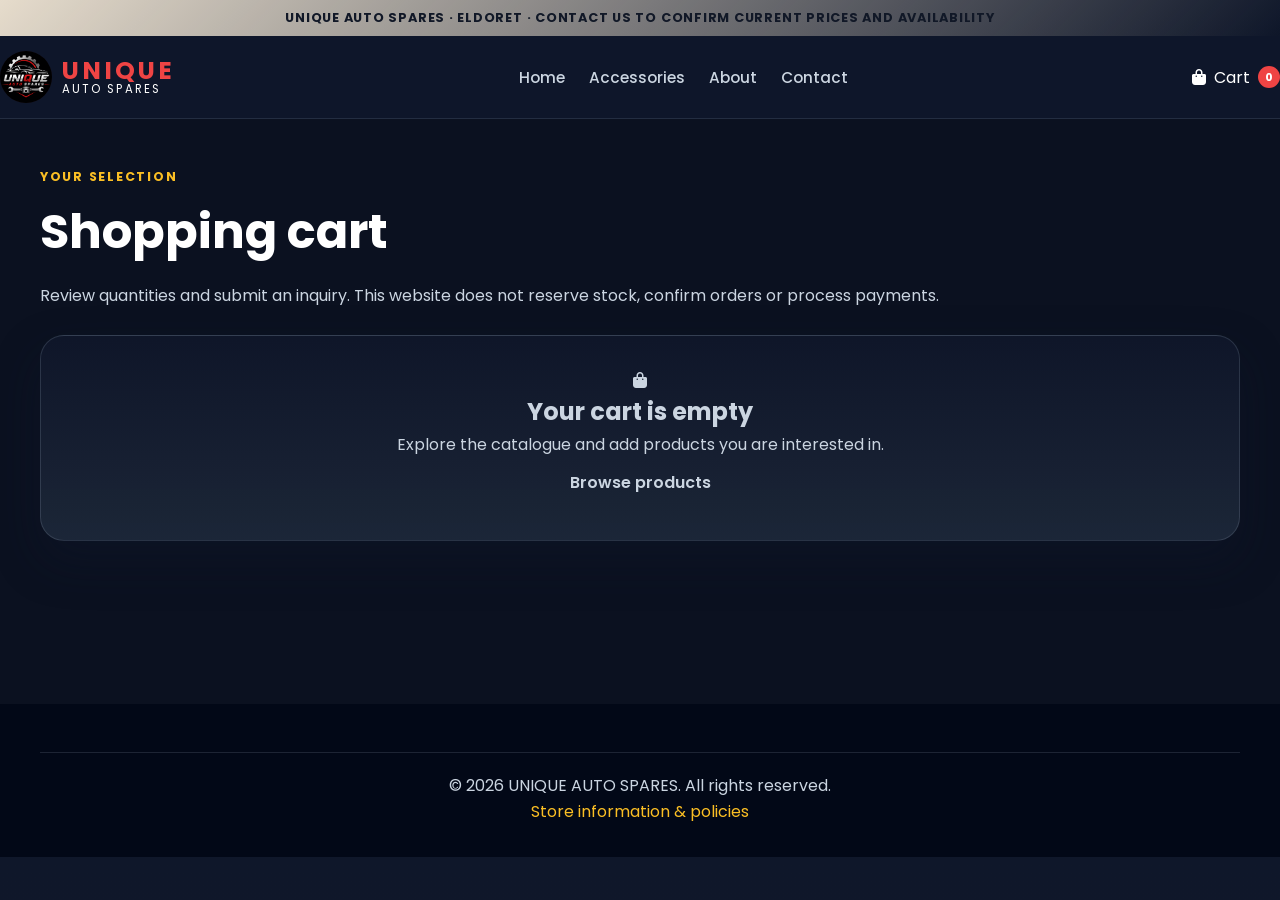
<file: cart.html>
<!doctype html>
<html lang="en">
<head>
    <meta charset="utf-8">
    <meta name="viewport" content="width=device-width, initial-scale=1">
    <meta name="description" content="Review your UNIQUE AUTO SPARES product inquiry cart.">
    <title>Your Cart | UNIQUE AUTO SPARES</title>
    <link rel="stylesheet" href="styles.css">
    <link rel="stylesheet" href="accessories.css">
    <link href="https://fonts.googleapis.com/css2?family=Poppins:wght@300;400;500;600;700;800&display=swap" rel="stylesheet">
    <link rel="stylesheet" href="https://cdnjs.cloudflare.com/ajax/libs/font-awesome/6.4.0/css/all.min.css">
</head>
<body class="store-page">
    <div class="announcement-bar">UNIQUE AUTO SPARES · Eldoret · Contact us to confirm current prices and availability</div>
    <nav class="navbar"><div class="nav-container">
        <a class="logo" href="index.html"><div class="logo-icon"><img src="UNIQUE LOGO.png" alt="Unique Auto Spares" width="50" height="50"></div><div class="logo-text"><h1>UNIQUE</h1><p>AUTO SPARES</p></div></a>
        <ul class="nav-menu"><li><a href="index.html">Home</a></li><li><a href="accessories.html">Accessories</a></li><li><a href="index.html#about">About</a></li><li><a href="index.html#contact">Contact</a></li></ul>
        <a class="nav-cart" href="cart.html" aria-current="page"><i class="fas fa-shopping-bag" aria-hidden="true"></i> Cart <span class="cart-count" aria-live="polite">0</span></a>
        <button class="hamburger" type="button" aria-label="Toggle navigation"><span></span><span></span><span></span></button>
    </div></nav>
    <main class="page-main"><div class="container"><p class="detail-eyebrow">Your selection</p><h1 class="page-title">Shopping cart</h1><p class="page-intro">Review quantities and submit an inquiry. This website does not reserve stock, confirm orders or process payments.</p><div data-cart-root></div></div></main>
    <footer class="footer"><div class="container footer-bottom"><p>Prices, availability, delivery and payment are confirmed directly with the shop.</p><a href="policies.html">Store information & policies</a></div></footer>
    <script src="store.js"></script><script src="script.js"></script>
</body>
</html>
</file>
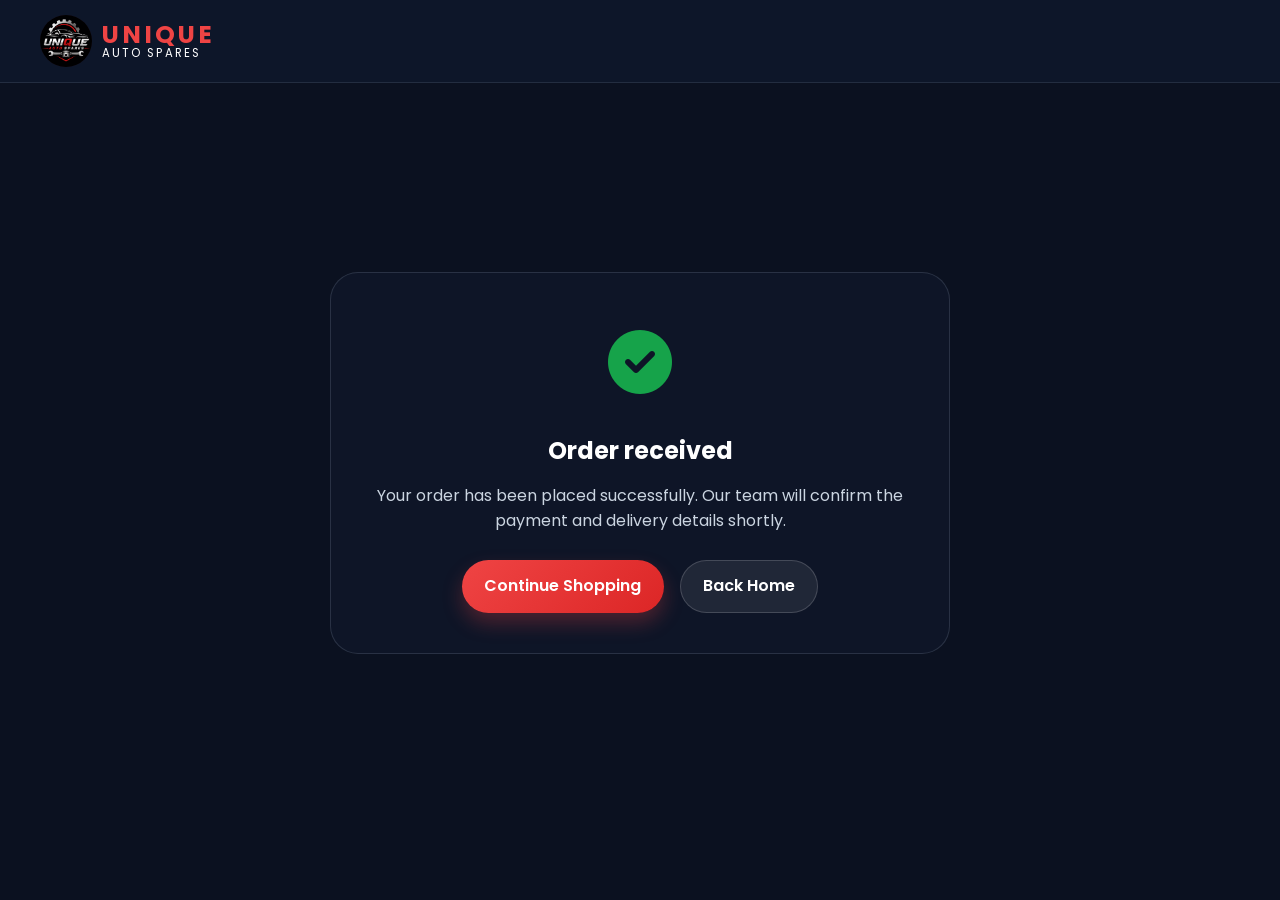
<file: checkout-success.html>
<!DOCTYPE html>
<html lang="en">
<head>
    <meta charset="UTF-8">
    <meta name="viewport" content="width=device-width, initial-scale=1.0">
    <title>Order Confirmed | UNIQUE AUTO SPARES</title>
    <link rel="stylesheet" href="styles.css">
    <link rel="preconnect" href="https://fonts.googleapis.com">
    <link rel="preconnect" href="https://fonts.gstatic.com" crossorigin>
    <link href="https://fonts.googleapis.com/css2?family=Poppins:wght@300;400;500;600;700;800&display=swap" rel="stylesheet">
    <link rel="stylesheet" href="https://cdnjs.cloudflare.com/ajax/libs/font-awesome/6.4.0/css/all.min.css">
</head>
<body class="page-body">
    <nav class="navbar">
        <div class="nav-container container">
            <a href="index.html" class="logo" aria-label="UNIQUE AUTO SPARES home">
                <div class="logo-icon">
                    <img src="UNIQUE LOGO.png" alt="Unique Auto Spares Logo" width="50" height="50">
                </div>
                <div class="logo-text">
                    <h1>UNIQUE</h1>
                    <p>AUTO SPARES</p>
                </div>
            </a>
        </div>
    </nav>

    <main class="page-main success-main">
        <section class="container success-card">
            <div class="success-icon"><i class="fas fa-check-circle"></i></div>
            <h1>Order received</h1>
            <p>Your order has been placed successfully. Our team will confirm the payment and delivery details shortly.</p>
            <div class="success-actions">
                <a href="accessories.html" class="cta-button primary">Continue Shopping</a>
                <a href="index.html" class="cta-button secondary">Back Home</a>
            </div>
        </section>
    </main>

    <script src="script.js"></script>
</body>
</html>
</file>
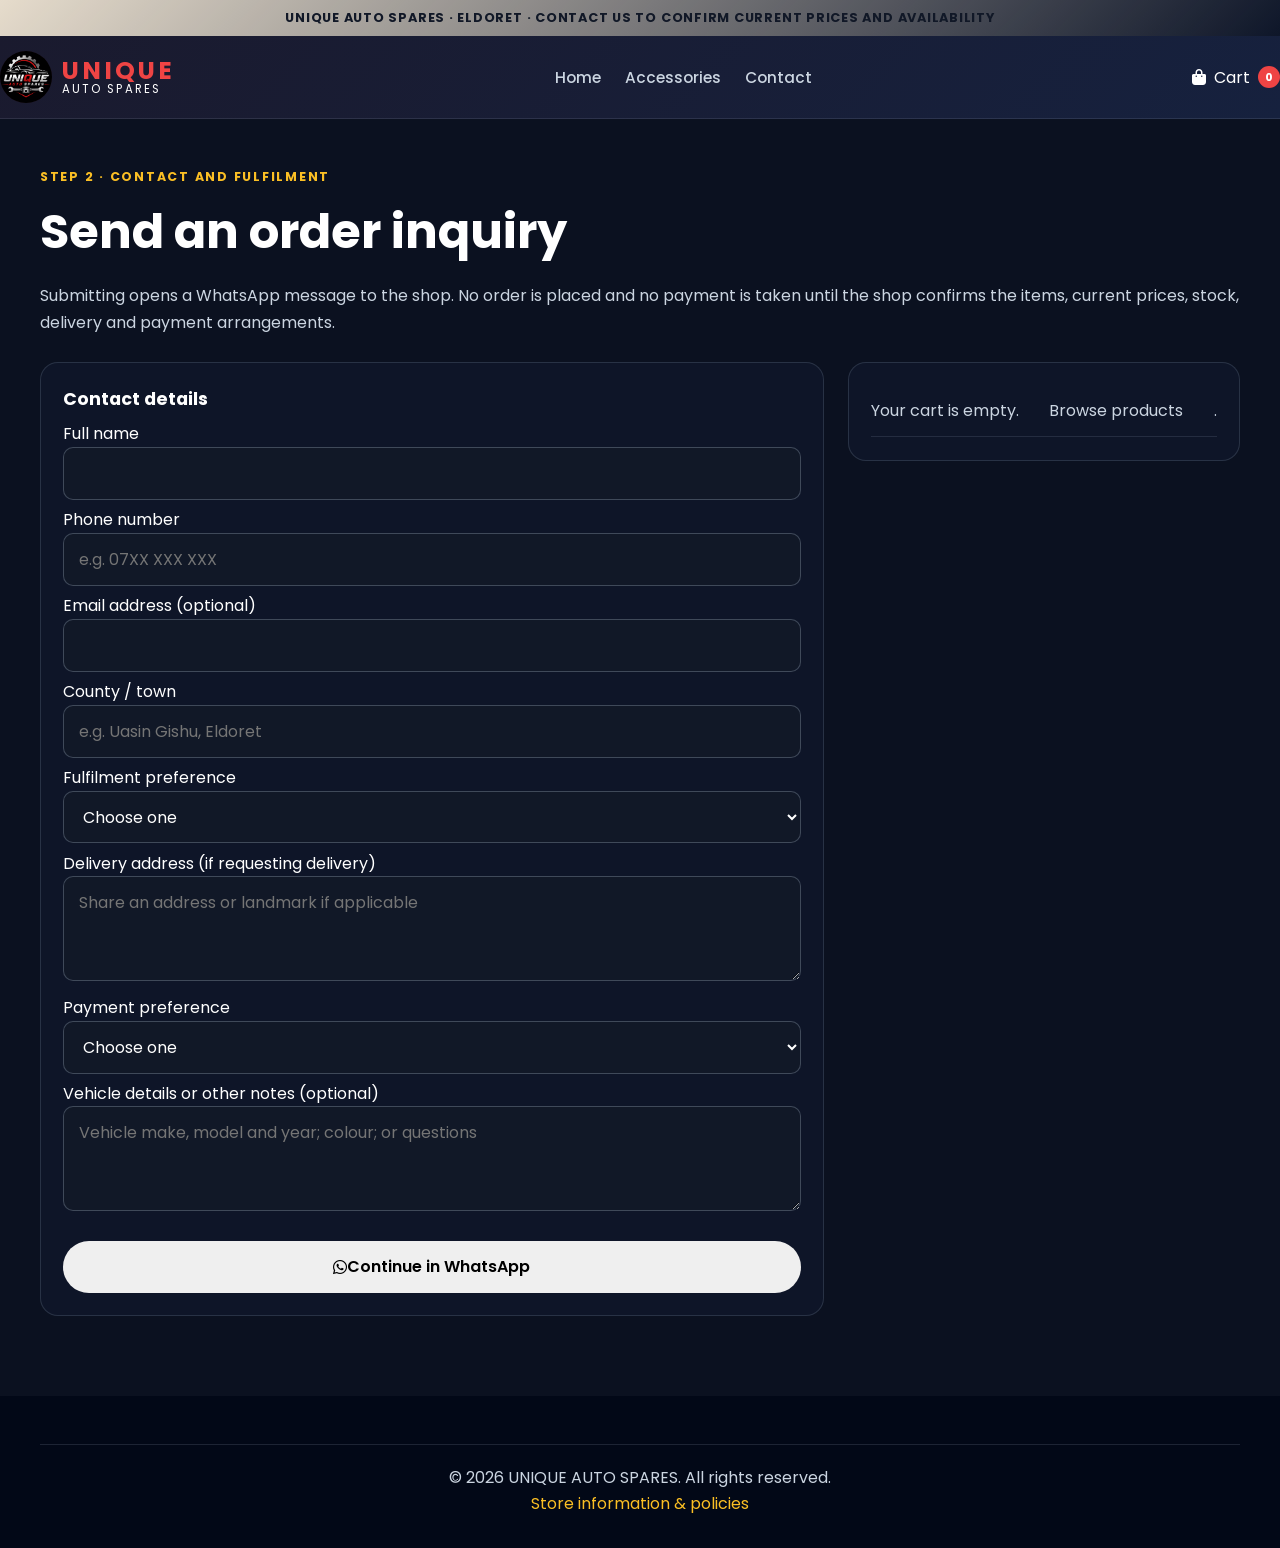
<file: checkout.html>
<!doctype html>
<html lang="en">
<head>
    <meta charset="utf-8">
    <meta name="viewport" content="width=device-width, initial-scale=1">
    <meta name="description" content="Send a product and delivery inquiry to UNIQUE AUTO SPARES in Eldoret.">
    <title>Order Inquiry | UNIQUE AUTO SPARES</title>
    <link rel="stylesheet" href="styles.css"><link rel="stylesheet" href="accessories.css">
    <link href="https://fonts.googleapis.com/css2?family=Poppins:wght@300;400;500;600;700;800&display=swap" rel="stylesheet"><link rel="stylesheet" href="https://cdnjs.cloudflare.com/ajax/libs/font-awesome/6.4.0/css/all.min.css">
</head>
<body class="store-page">
    <div class="announcement-bar">UNIQUE AUTO SPARES · Eldoret · Contact us to confirm current prices and availability</div>
    <nav class="navbar"><div class="nav-container"><a class="logo" href="index.html"><div class="logo-icon"><img src="UNIQUE LOGO.png" alt="Unique Auto Spares" width="50" height="50"></div><div class="logo-text"><h1>UNIQUE</h1><p>AUTO SPARES</p></div></a><ul class="nav-menu"><li><a href="index.html">Home</a></li><li><a href="accessories.html">Accessories</a></li><li><a href="index.html#contact">Contact</a></li></ul><a class="nav-cart" href="cart.html"><i class="fas fa-shopping-bag" aria-hidden="true"></i> Cart <span class="cart-count">0</span></a><button class="hamburger" type="button" aria-label="Toggle navigation"><span></span><span></span><span></span></button></div></nav>
    <main class="page-main"><div class="container"><p class="detail-eyebrow">Step 2 · Contact and fulfilment</p><h1 class="page-title">Send an order inquiry</h1><p class="page-intro">Submitting opens a WhatsApp message to the shop. No order is placed and no payment is taken until the shop confirms the items, current prices, stock, delivery and payment arrangements.</p>
        <div class="checkout-layout"><form id="checkoutForm" class="checkout-form"><h2>Contact details</h2><label>Full name<input name="name" autocomplete="name" required></label><label>Phone number<input name="phone" type="tel" inputmode="tel" autocomplete="tel" placeholder="e.g. 07XX XXX XXX" required></label><label>Email address <span>(optional)</span><input name="email" type="email" autocomplete="email"></label><label>County / town<input name="location" autocomplete="address-level2" placeholder="e.g. Uasin Gishu, Eldoret" required></label><label>Fulfilment preference<select name="fulfilment" required><option value="">Choose one</option><option>Collect from the Eldoret shop (confirm collection details)</option><option>Request delivery (availability, fee and timing to be confirmed)</option></select></label><label>Delivery address <span>(if requesting delivery)</span><textarea name="address" rows="3" autocomplete="street-address" placeholder="Share an address or landmark if applicable"></textarea></label><label>Payment preference<select name="payment" required><option value="">Choose one</option><option>Discuss available payment methods with the shop</option></select></label><label>Vehicle details or other notes <span>(optional)</span><textarea name="notes" rows="3" placeholder="Vehicle make, model and year; colour; or questions"></textarea></label><button class="cta-button checkout-button" type="submit"><i class="fab fa-whatsapp" aria-hidden="true"></i> Continue in WhatsApp</button></form><aside class="checkout-summary" data-checkout-summary></aside></div>
    </div></main><footer class="footer"><div class="container footer-bottom"><p>We do not accept online payments on this website. Never treat a browser success screen as proof of payment.</p><a href="policies.html">Store information & policies</a></div></footer>
    <script src="store.js"></script><script src="script.js"></script>
</body>
</html>
</file>
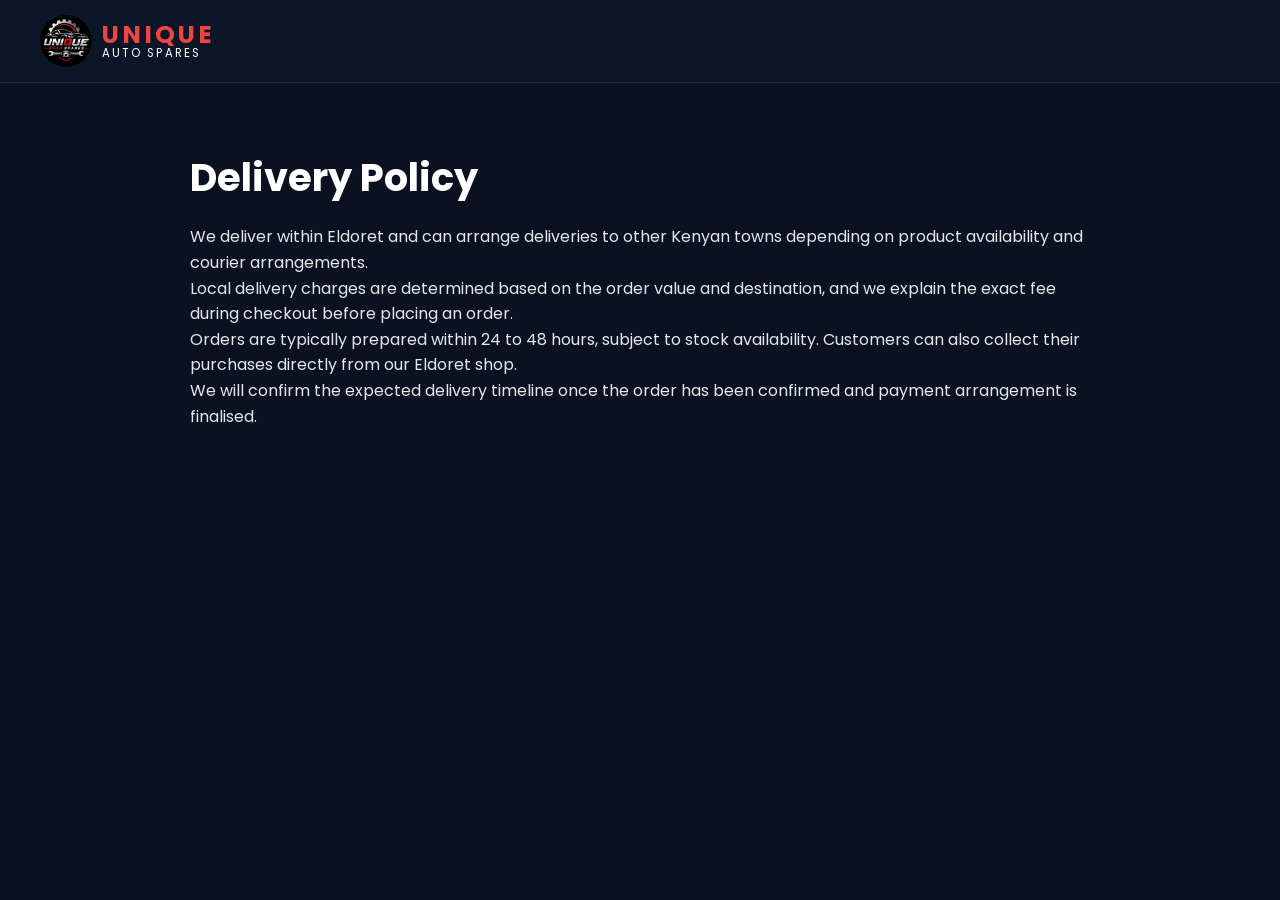
<file: delivery-policy.html>
<!DOCTYPE html>
<html lang="en">
<head>
    <meta charset="UTF-8">
    <meta name="viewport" content="width=device-width, initial-scale=1.0">
    <title>Delivery Policy | UNIQUE AUTO SPARES</title>
    <link rel="stylesheet" href="styles.css">
    <link rel="preconnect" href="https://fonts.googleapis.com">
    <link rel="preconnect" href="https://fonts.gstatic.com" crossorigin>
    <link href="https://fonts.googleapis.com/css2?family=Poppins:wght@300;400;500;600;700;800&display=swap" rel="stylesheet">
</head>
<body class="page-body">
    <nav class="navbar">
        <div class="nav-container container">
            <a href="index.html" class="logo" aria-label="UNIQUE AUTO SPARES home">
                <div class="logo-icon"><img src="UNIQUE LOGO.png" alt="Unique Auto Spares Logo" width="50" height="50"></div>
                <div class="logo-text"><h1>UNIQUE</h1><p>AUTO SPARES</p></div>
            </a>
        </div>
    </nav>
    <main class="page-main">
        <section class="container" style="padding:4rem 0; max-width:900px;">
            <h1 style="font-size:2.4rem; margin-bottom:1rem; color:#fff;">Delivery Policy</h1>
            <p>We deliver within Eldoret and can arrange deliveries to other Kenyan towns depending on product availability and courier arrangements.</p>
            <p>Local delivery charges are determined based on the order value and destination, and we explain the exact fee during checkout before placing an order.</p>
            <p>Orders are typically prepared within 24 to 48 hours, subject to stock availability. Customers can also collect their purchases directly from our Eldoret shop.</p>
            <p>We will confirm the expected delivery timeline once the order has been confirmed and payment arrangement is finalised.</p>
        </section>
    </main>
</body>
</html>
</file>
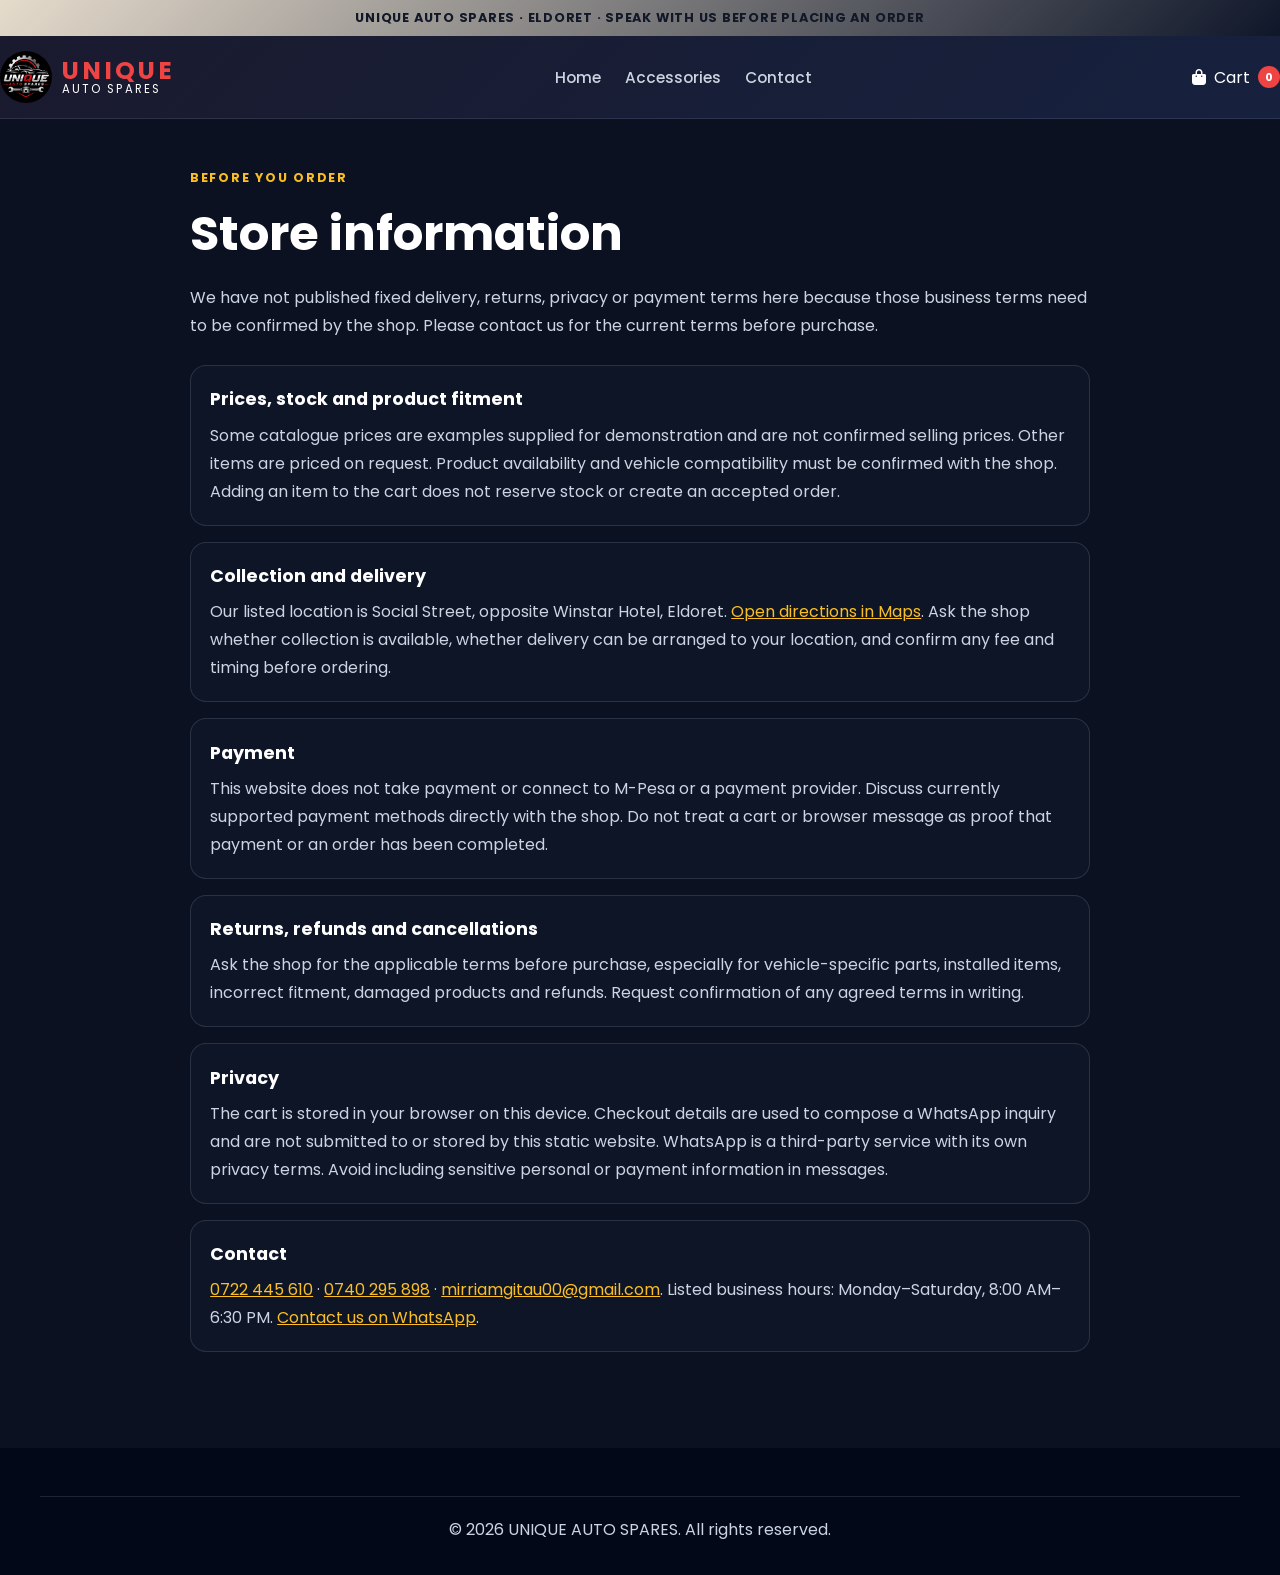
<file: policies.html>
<!doctype html>
<html lang="en">
<head><meta charset="utf-8"><meta name="viewport" content="width=device-width, initial-scale=1"><meta name="description" content="Contact and ordering information for UNIQUE AUTO SPARES in Eldoret."><title>Store Information | UNIQUE AUTO SPARES</title><link rel="stylesheet" href="styles.css"><link rel="stylesheet" href="accessories.css"><link href="https://fonts.googleapis.com/css2?family=Poppins:wght@300;400;500;600;700;800&display=swap" rel="stylesheet"><link rel="stylesheet" href="https://cdnjs.cloudflare.com/ajax/libs/font-awesome/6.4.0/css/all.min.css"></head>
<body class="store-page"><div class="announcement-bar">UNIQUE AUTO SPARES · Eldoret · Speak with us before placing an order</div><nav class="navbar"><div class="nav-container"><a class="logo" href="index.html"><div class="logo-icon"><img src="UNIQUE LOGO.png" alt="Unique Auto Spares" width="50" height="50"></div><div class="logo-text"><h1>UNIQUE</h1><p>AUTO SPARES</p></div></a><ul class="nav-menu"><li><a href="index.html">Home</a></li><li><a href="accessories.html">Accessories</a></li><li><a href="index.html#contact">Contact</a></li></ul><a class="nav-cart" href="cart.html"><i class="fas fa-shopping-bag" aria-hidden="true"></i> Cart <span class="cart-count">0</span></a><button class="hamburger" type="button" aria-label="Toggle navigation"><span></span><span></span><span></span></button></div></nav>
<main class="page-main"><article class="container policy-content"><p class="detail-eyebrow">Before you order</p><h1 class="page-title">Store information</h1><p class="page-intro">We have not published fixed delivery, returns, privacy or payment terms here because those business terms need to be confirmed by the shop. Please contact us for the current terms before purchase.</p>
<section><h2>Prices, stock and product fitment</h2><p>Some catalogue prices are examples supplied for demonstration and are not confirmed selling prices. Other items are priced on request. Product availability and vehicle compatibility must be confirmed with the shop. Adding an item to the cart does not reserve stock or create an accepted order.</p></section>
<section><h2>Collection and delivery</h2><p>Our listed location is Social Street, opposite Winstar Hotel, Eldoret. <a href="https://www.google.com/maps/search/?api=1&query=Social+Street+opposite+Winstar+Hotel+Eldoret" target="_blank" rel="noopener">Open directions in Maps</a>. Ask the shop whether collection is available, whether delivery can be arranged to your location, and confirm any fee and timing before ordering.</p></section>
<section><h2>Payment</h2><p>This website does not take payment or connect to M-Pesa or a payment provider. Discuss currently supported payment methods directly with the shop. Do not treat a cart or browser message as proof that payment or an order has been completed.</p></section>
<section><h2>Returns, refunds and cancellations</h2><p>Ask the shop for the applicable terms before purchase, especially for vehicle-specific parts, installed items, incorrect fitment, damaged products and refunds. Request confirmation of any agreed terms in writing.</p></section>
<section><h2>Privacy</h2><p>The cart is stored in your browser on this device. Checkout details are used to compose a WhatsApp inquiry and are not submitted to or stored by this static website. WhatsApp is a third-party service with its own privacy terms. Avoid including sensitive personal or payment information in messages.</p></section>
<section><h2>Contact</h2><p><a href="tel:+254722445610">0722 445 610</a> · <a href="tel:+254740295898">0740 295 898</a> · <a href="mailto:mirriamgitau00@gmail.com">mirriamgitau00@gmail.com</a>. Listed business hours: Monday–Saturday, 8:00 AM–6:30 PM. <a href="https://wa.me/254722445610" target="_blank" rel="noopener">Contact us on WhatsApp</a>.</p></section></article></main>
<footer class="footer"><div class="container footer-bottom"><p>UNIQUE AUTO SPARES · Eldoret, Kenya</p></div></footer><script src="store.js"></script><script src="script.js"></script></body></html>
</file>
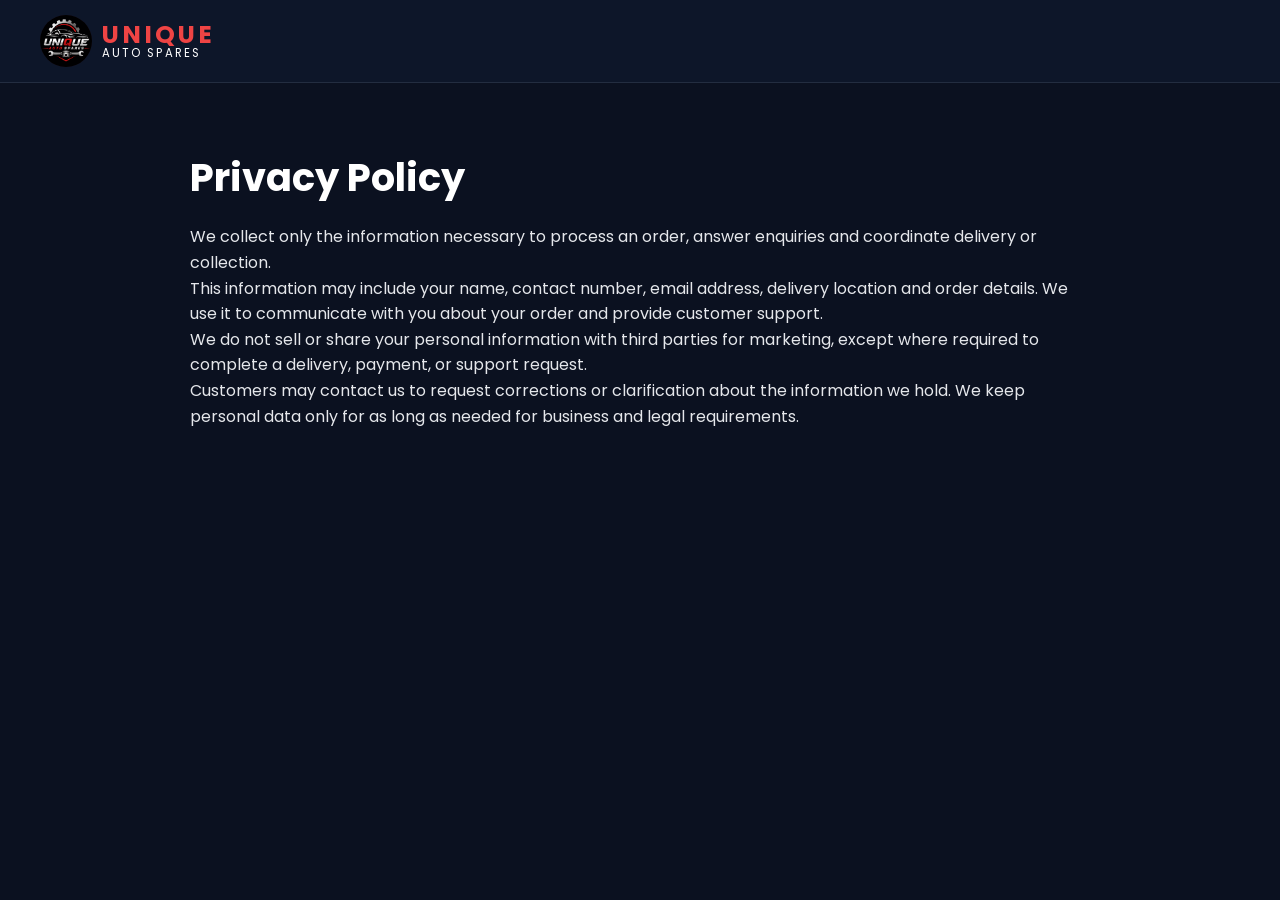
<file: privacy-policy.html>
<!DOCTYPE html>
<html lang="en">
<head>
    <meta charset="UTF-8">
    <meta name="viewport" content="width=device-width, initial-scale=1.0">
    <title>Privacy Policy | UNIQUE AUTO SPARES</title>
    <link rel="stylesheet" href="styles.css">
    <link rel="preconnect" href="https://fonts.googleapis.com">
    <link rel="preconnect" href="https://fonts.gstatic.com" crossorigin>
    <link href="https://fonts.googleapis.com/css2?family=Poppins:wght@300;400;500;600;700;800&display=swap" rel="stylesheet">
</head>
<body class="page-body">
    <nav class="navbar">
        <div class="nav-container container">
            <a href="index.html" class="logo" aria-label="UNIQUE AUTO SPARES home">
                <div class="logo-icon"><img src="UNIQUE LOGO.png" alt="Unique Auto Spares Logo" width="50" height="50"></div>
                <div class="logo-text"><h1>UNIQUE</h1><p>AUTO SPARES</p></div>
            </a>
        </div>
    </nav>
    <main class="page-main">
        <section class="container" style="padding:4rem 0; max-width:900px;">
            <h1 style="font-size:2.4rem; margin-bottom:1rem; color:#fff;">Privacy Policy</h1>
            <p>We collect only the information necessary to process an order, answer enquiries and coordinate delivery or collection.</p>
            <p>This information may include your name, contact number, email address, delivery location and order details. We use it to communicate with you about your order and provide customer support.</p>
            <p>We do not sell or share your personal information with third parties for marketing, except where required to complete a delivery, payment, or support request.</p>
            <p>Customers may contact us to request corrections or clarification about the information we hold. We keep personal data only for as long as needed for business and legal requirements.</p>
        </section>
    </main>
</body>
</html>
</file>
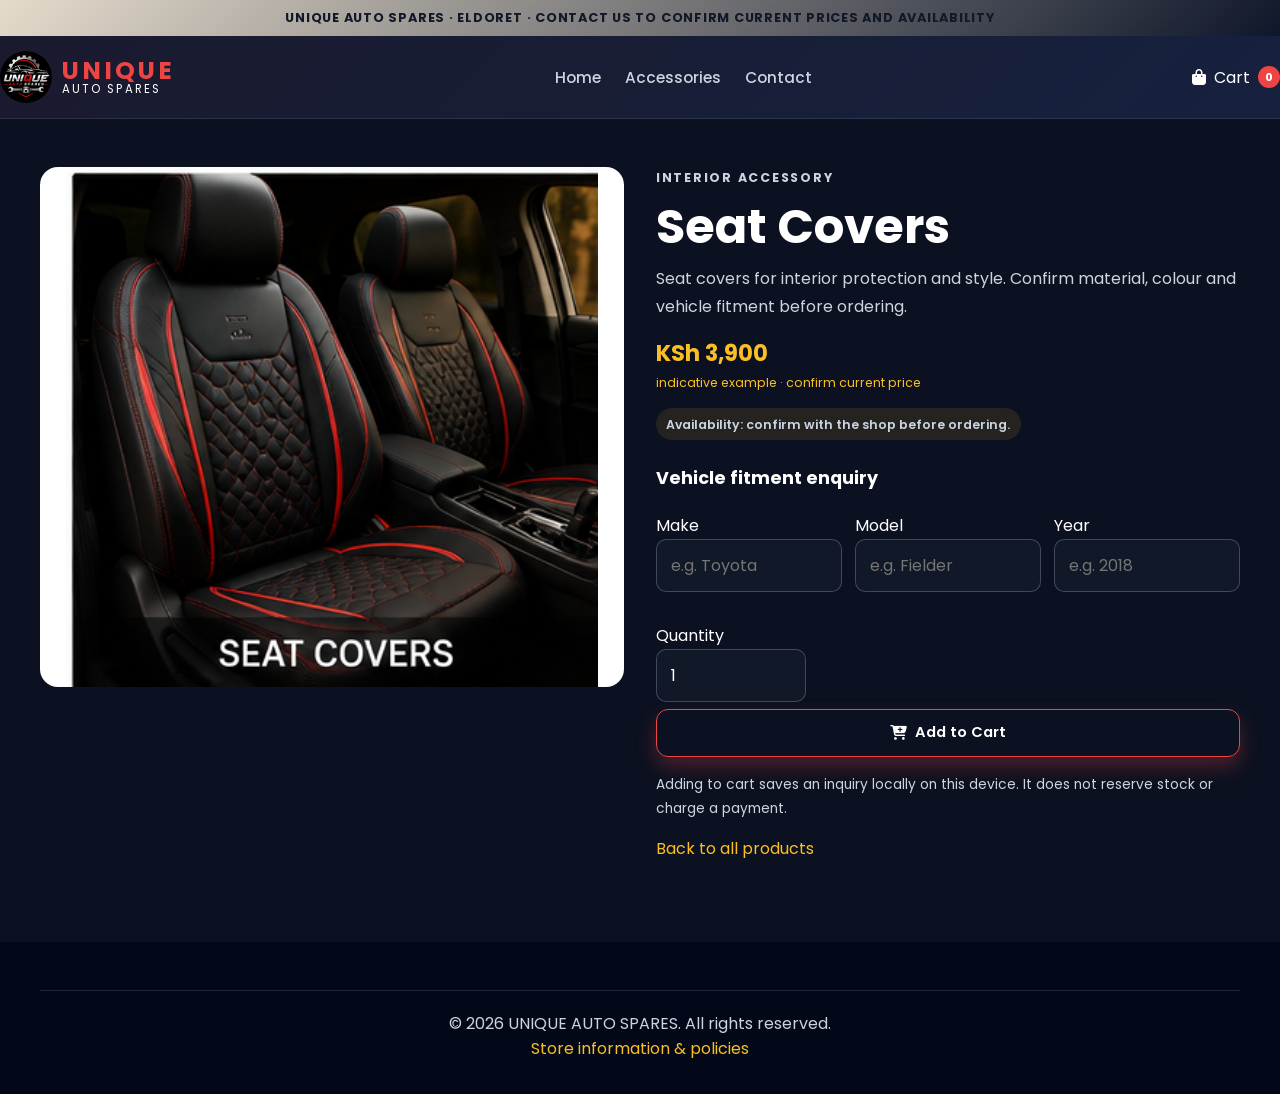
<file: product.html>
<!doctype html>
<html lang="en">
<head>
    <meta charset="utf-8"><meta name="viewport" content="width=device-width, initial-scale=1">
    <meta name="description" content="Product details and fitment inquiry from UNIQUE AUTO SPARES, Eldoret.">
    <title>Product Details | UNIQUE AUTO SPARES</title><link rel="stylesheet" href="styles.css"><link rel="stylesheet" href="accessories.css">
    <link href="https://fonts.googleapis.com/css2?family=Poppins:wght@300;400;500;600;700;800&display=swap" rel="stylesheet"><link rel="stylesheet" href="https://cdnjs.cloudflare.com/ajax/libs/font-awesome/6.4.0/css/all.min.css">
</head>
<body class="store-page"><div class="announcement-bar">UNIQUE AUTO SPARES · Eldoret · Contact us to confirm current prices and availability</div>
<nav class="navbar"><div class="nav-container"><a class="logo" href="index.html"><div class="logo-icon"><img src="UNIQUE LOGO.png" alt="Unique Auto Spares" width="50" height="50"></div><div class="logo-text"><h1>UNIQUE</h1><p>AUTO SPARES</p></div></a><ul class="nav-menu"><li><a href="index.html">Home</a></li><li><a href="accessories.html">Accessories</a></li><li><a href="index.html#contact">Contact</a></li></ul><a class="nav-cart" href="cart.html"><i class="fas fa-shopping-bag" aria-hidden="true"></i> Cart <span class="cart-count">0</span></a><button class="hamburger" type="button" aria-label="Toggle navigation"><span></span><span></span><span></span></button></div></nav>
<main class="page-main"><div class="container"><div class="product-detail" data-product-detail></div></div></main><footer class="footer"><div class="container footer-bottom"><p>Confirm vehicle compatibility, final price and availability before ordering.</p><a href="policies.html">Store information & policies</a></div></footer><script src="store.js"></script><script src="script.js"></script></body></html>
</file>
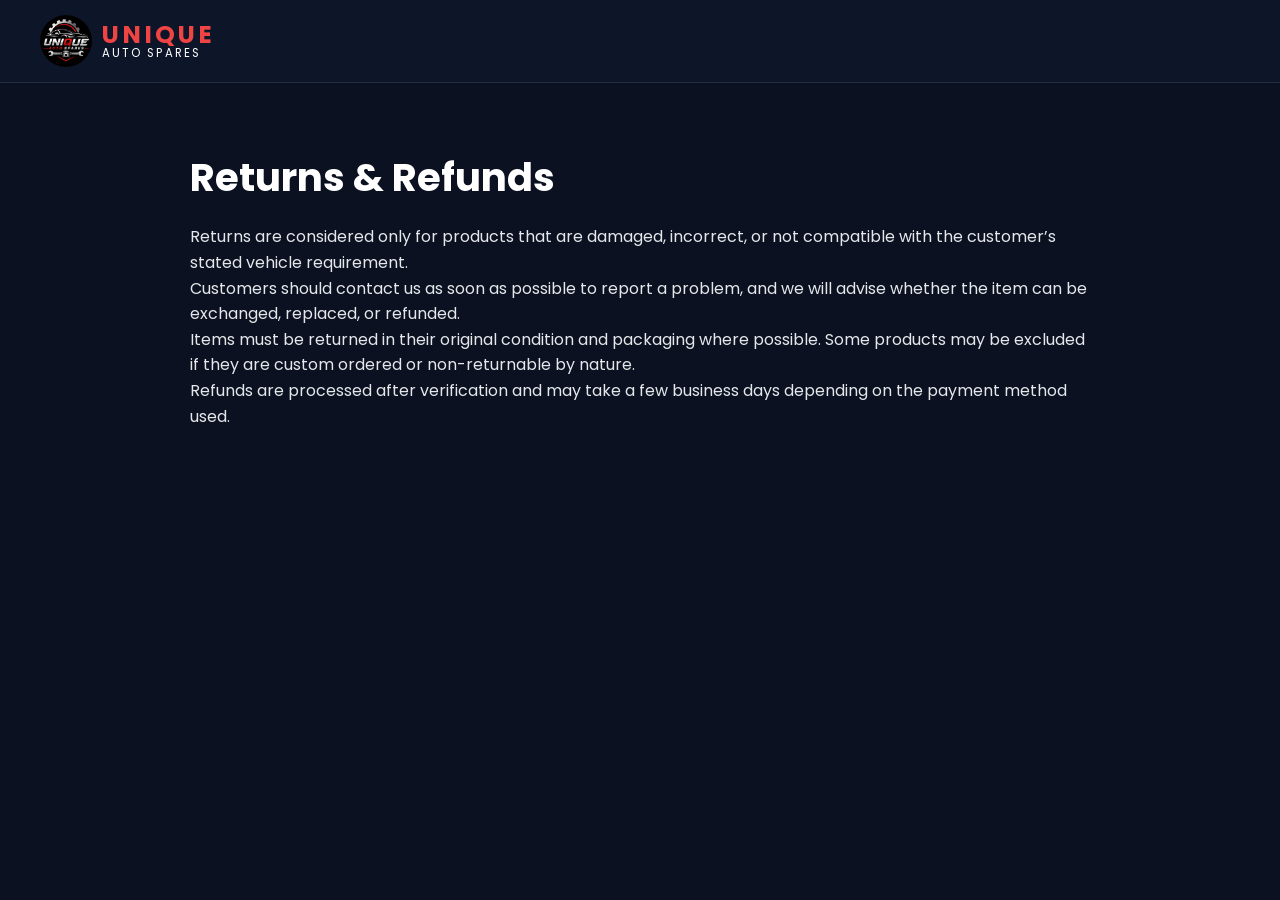
<file: returns-policy.html>
<!DOCTYPE html>
<html lang="en">
<head>
    <meta charset="UTF-8">
    <meta name="viewport" content="width=device-width, initial-scale=1.0">
    <title>Returns & Refunds | UNIQUE AUTO SPARES</title>
    <link rel="stylesheet" href="styles.css">
    <link rel="preconnect" href="https://fonts.googleapis.com">
    <link rel="preconnect" href="https://fonts.gstatic.com" crossorigin>
    <link href="https://fonts.googleapis.com/css2?family=Poppins:wght@300;400;500;600;700;800&display=swap" rel="stylesheet">
</head>
<body class="page-body">
    <nav class="navbar">
        <div class="nav-container container">
            <a href="index.html" class="logo" aria-label="UNIQUE AUTO SPARES home">
                <div class="logo-icon"><img src="UNIQUE LOGO.png" alt="Unique Auto Spares Logo" width="50" height="50"></div>
                <div class="logo-text"><h1>UNIQUE</h1><p>AUTO SPARES</p></div>
            </a>
        </div>
    </nav>
    <main class="page-main">
        <section class="container" style="padding:4rem 0; max-width:900px;">
            <h1 style="font-size:2.4rem; margin-bottom:1rem; color:#fff;">Returns & Refunds</h1>
            <p>Returns are considered only for products that are damaged, incorrect, or not compatible with the customer’s stated vehicle requirement.</p>
            <p>Customers should contact us as soon as possible to report a problem, and we will advise whether the item can be exchanged, replaced, or refunded.</p>
            <p>Items must be returned in their original condition and packaging where possible. Some products may be excluded if they are custom ordered or non-returnable by nature.</p>
            <p>Refunds are processed after verification and may take a few business days depending on the payment method used.</p>
        </section>
    </main>
</body>
</html>
</file>
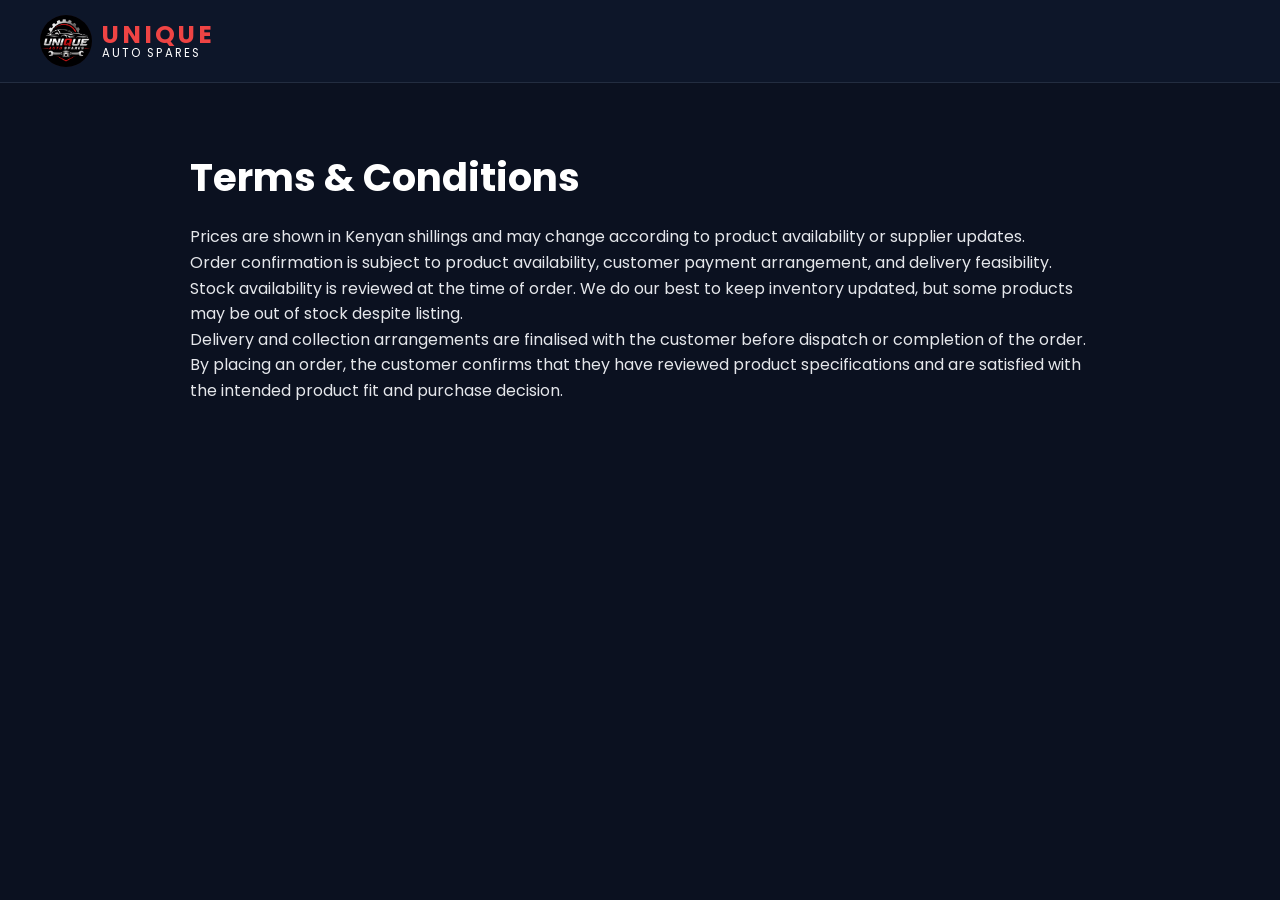
<file: terms.html>
<!DOCTYPE html>
<html lang="en">
<head>
    <meta charset="UTF-8">
    <meta name="viewport" content="width=device-width, initial-scale=1.0">
    <title>Terms & Conditions | UNIQUE AUTO SPARES</title>
    <link rel="stylesheet" href="styles.css">
    <link rel="preconnect" href="https://fonts.googleapis.com">
    <link rel="preconnect" href="https://fonts.gstatic.com" crossorigin>
    <link href="https://fonts.googleapis.com/css2?family=Poppins:wght@300;400;500;600;700;800&display=swap" rel="stylesheet">
</head>
<body class="page-body">
    <nav class="navbar">
        <div class="nav-container container">
            <a href="index.html" class="logo" aria-label="UNIQUE AUTO SPARES home">
                <div class="logo-icon"><img src="UNIQUE LOGO.png" alt="Unique Auto Spares Logo" width="50" height="50"></div>
                <div class="logo-text"><h1>UNIQUE</h1><p>AUTO SPARES</p></div>
            </a>
        </div>
    </nav>
    <main class="page-main">
        <section class="container" style="padding:4rem 0; max-width:900px;">
            <h1 style="font-size:2.4rem; margin-bottom:1rem; color:#fff;">Terms & Conditions</h1>
            <p>Prices are shown in Kenyan shillings and may change according to product availability or supplier updates.</p>
            <p>Order confirmation is subject to product availability, customer payment arrangement, and delivery feasibility.</p>
            <p>Stock availability is reviewed at the time of order. We do our best to keep inventory updated, but some products may be out of stock despite listing.</p>
            <p>Delivery and collection arrangements are finalised with the customer before dispatch or completion of the order.</p>
            <p>By placing an order, the customer confirms that they have reviewed product specifications and are satisfied with the intended product fit and purchase decision.</p>
        </section>
    </main>
</body>
</html>
</file>
<file: styles.css>
﻿* {
    margin: 0;
    padding: 0;
    box-sizing: border-box;
}

:root {
    --bg-dark: #0f172a;
    --bg-blue: #1e293b;
    --nav-bg: #111827;
    --card-bg: rgba(15, 23, 42, 0.8);
    --card-alt: rgba(30, 41, 59, 0.9);
    --text-main: #e5e7eb;
    --text-soft: #cbd5e1;
    --accent: #ef4444;
    --accent-strong: #dc2626;
    --accent-soft: rgba(239, 68, 68, 0.14);
    --success: #16a34a;
    --muted: #94a3b8;
    --shadow: 0 20px 45px rgba(15, 23, 42, 0.35);
    --border: rgba(148, 163, 184, 0.2);
}

html {
    scroll-behavior: smooth;
}

body {
    font-family: 'Poppins', sans-serif;
    background: linear-gradient(180deg, #0f172a 0%, #111827 100%);
    color: var(--text-main);
    line-height: 1.6;
}

img {
    max-width: 100%;
    display: block;
}

a {
    text-decoration: none;
    color: inherit;
}

button, input, select, textarea {
    font: inherit;
}

.container {
    width: min(1200px, calc(100% - 40px));
    margin: 0 auto;
}

.announcement-bar {
    background: linear-gradient(135deg, #e6dccc, #f9741600);
    color: #111827;
    font-size: 0.8rem;
    font-weight: 700;
    letter-spacing: 0.06em;
    text-transform: uppercase;
    position: relative;
    z-index: 30;
}

.announcement-content {
    display: flex;
    justify-content: center;
    align-items: center;
    min-height: 38px;
    text-align: center;
    padding: 0.35rem 0;
}

.navbar {
    position: sticky;
    top: 0;
    z-index: 20;
    background: rgba(15, 23, 42, 0.93);
    -webkit-backdrop-filter: blur(14px);
    backdrop-filter: blur(14px);
    border-bottom: 1px solid rgba(148, 163, 184, 0.16);
}

.nav-container {
    display: flex;
    align-items: center;
    justify-content: space-between;
    min-height: 82px;
}

.logo {
    display: inline-flex;
    align-items: center;
    gap: 10px;
}

.logo-icon {
    width: 52px;
    height: 52px;
    display: flex;
    align-items: center;
    justify-content: center;
    border-radius: 50%;
    overflow: hidden;
    background: rgba(239, 68, 68, 0.1);
}

.logo-icon img {
    width: 100%;
    height: 100%;
    object-fit: contain;
}

.logo-text h1,
.logo-text p {
    line-height: 1;
    text-transform: uppercase;
}

.logo-text h1 {
    font-size: 1.55rem;
    color: var(--accent);
    letter-spacing: 0.12em;
}

.logo-text p {
    color: #fff;
    font-size: 0.72rem;
    letter-spacing: 0.18em;
}

.nav-menu {
    display: flex;
    list-style: none;
    gap: 1.5rem;
    align-items: center;
}

.nav-menu a {
    font-size: 0.96rem;
    color: var(--text-soft);
    font-weight: 500;
    transition: color 0.2s ease;
}

.nav-menu a:hover,
.nav-menu a.active {
    color: #fff;
}

.nav-actions {
    display: flex;
    align-items: center;
    gap: 15px;
}

.nav-search,
.cart-link {
    position: relative;
    display: inline-flex;
    align-items: center;
    justify-content: center;
    width: 42px;
    height: 42px;
    border-radius: 50%;
    background: rgba(148, 163, 184, 0.08);
    color: #fff;
    border: 1px solid var(--border);
}

.cart-count {
    position: absolute;
    top: -7px;
    right: -6px;
    min-width: 20px;
    height: 20px;
    padding: 0 5px;
    border-radius: 999px;
    background: var(--accent);
    color: #fff;
    font-size: 0.7rem;
    font-weight: 700;
    display: flex;
    align-items: center;
    justify-content: center;
}

.hamburger {
    display: none;
    width: 44px;
    height: 44px;
    border: 1px solid var(--border);
    border-radius: 10px;
    background: rgba(148, 163, 184, 0.08);
    cursor: pointer;
}

.hamburger span {
    display: block;
    width: 20px;
    height: 2px;
    margin: 5px auto;
    background: #fff;
}

.hero {
    min-height: 690px;
    position: relative;
    display: flex;
    align-items: center;
    justify-content: center;
    overflow: hidden;
    background: linear-gradient(120deg, rgba(15, 23, 42, 0.82), rgba(30, 41, 59, 0.56));
}

.hero-background {
    position: absolute;
    inset: 0;
}

.hero-background img {
    width: 100%;
    height: 100%;
    object-fit: cover;
    filter: brightness(0.35);
}

.hero-content {
    position: relative;
    z-index: 1;
    text-align: center;
    padding: 5rem 0 3rem;
}

.eyebrow,
.section-kicker {
    color: #fbbf24;
    letter-spacing: 0.16em;
    font-size: 0.72rem;
    font-weight: 700;
    text-transform: uppercase;
    margin-bottom: 0.8rem;
}

.hero h1 {
    font-size: clamp(2.4rem, 5vw, 4.4rem);
    line-height: 1.1;
    margin-bottom: 1.25rem;
    color: #fff;
    max-width: 800px;
    margin-left: auto;
    margin-right: auto;
}

.hero p {
    max-width: 700px;
    margin: 0 auto 2rem;
    color: var(--text-soft);
    font-size: 1.08rem;
}

.hero-actions {
    display: flex;
    justify-content: center;
    gap: 1rem;
    flex-wrap: wrap;
}

.cta-button,
.submit-button,
.primary-btn,
.secondary-btn,
.view-details,
.add-to-cart {
    display: inline-flex;
    align-items: center;
    justify-content: center;
    min-height: 48px;
    padding: 0.8rem 1.4rem;
    border-radius: 999px;
    border: none;
    cursor: pointer;
    font-weight: 600;
    transition: transform 0.2s ease, opacity 0.2s ease, box-shadow 0.2s ease;
}

.cta-button:hover,
.submit-button:hover,
.primary-btn:hover,
.secondary-btn:hover,
.view-details:hover,
.add-to-cart:hover {
    transform: translateY(-2px);
}

.cta-button.primary,
.submit-button,
.primary-btn,
.add-to-cart {
    background: linear-gradient(135deg, var(--accent), var(--accent-strong));
    color: #fff;
    box-shadow: 0 10px 20px rgba(239, 68, 68, 0.28);
}

.cta-button.secondary,
.secondary-btn,
.view-details {
    background: rgba(255, 255, 255, 0.08);
    color: #fff;
    border: 1px solid rgba(255,255,255,0.16);
}

.section-header {
    margin-bottom: 2rem;
    text-align: center;
}

.section-header h2 {
    font-size: clamp(2rem, 4vw, 3rem);
    margin-bottom: 0.5rem;
    color: #fff;
}

.categories-section,
.products-section,
.features-section,
.delivery-info,
.contact-section,
.catalog-section,
.checkout-section, .cart-section {
    padding: 4.5rem 0;
}

.categories-grid,
.feature-grid,
.info-grid {
    display: grid;
    gap: 1.5rem;
    grid-template-columns: repeat(auto-fit, minmax(220px, 1fr));
}

.category-card,
.feature-item,
.info-card,
.checkout-form-card,
.order-summary-card,
.product-card,
.accessory-card,
.detail-card,
.empty-cart {
    background: linear-gradient(180deg, rgba(15, 23, 42, 0.9), rgba(30, 41, 59, 0.88));
    border: 1px solid var(--border);
    border-radius: 24px;
    box-shadow: var(--shadow);
}

.category-card {
    padding: 2rem 1.2rem;
    text-align: center;
}

.category-icon {
    width: 68px;
    height: 68px;
    border-radius: 18px;
    margin: 0 auto 1.2rem;
    display: flex;
    align-items: center;
    justify-content: center;
    background: linear-gradient(135deg, rgba(239,68,68,0.2), rgba(251,191,36,0.14));
    color: #fff;
    font-size: 1.7rem;
}

.category-card h3,
.feature-item h3,
.info-card h3 {
    margin-bottom: 0.7rem;
    color: #fff;
}

.category-card p,
.feature-item p,
.info-card p {
    color: var(--text-soft);
}

.products-section {
    background: linear-gradient(180deg, rgba(15, 23, 42, 0.7), rgba(30, 41, 59, 1));
}

.products-grid {
    display: grid;
    grid-template-columns: repeat(auto-fit, minmax(260px, 1fr));
    gap: 1.5rem;
}

.home-search-wrapper {
    max-width: 600px;
    margin: 0 auto 2rem;
}

.home-search-field {
    display: flex;
    flex-direction: row;
    align-items: center;
    border: 1px solid rgba(148, 163, 184, 0.35);
    border-radius: 10px;
    padding-left: 0.8rem;
    background: rgba(15, 23, 42, 0.8);
}

.home-search-field i {
    color: #fbbf24;
    font-size: 1rem;
}

.home-search-field input {
    border: 0;
    min-width: 0;
    background: transparent;
    color: #fff;
    padding: 0.8rem 0.5rem;
    font-size: 0.95rem;
}

.home-search-field input::placeholder {
    color: rgba(203, 213, 225, 0.6);
}

.home-search-field input:focus {
    outline: none;
}

.home-search-field button {
    align-self: stretch;
    color: #fbbf24;
    border: 0;
    background: transparent;
    padding: 0 0.8rem;
    cursor: pointer;
    font-size: 0.85rem;
    transition: color 0.2s;
}

.home-search-field button:hover {
    color: #f59e0b;
}

@media (max-width: 768px) {
    .home-search-wrapper {
        max-width: 100%;
    }

    .home-search-field {
        padding-left: 0.6rem;
    }

    .home-search-field input {
        padding: 0.7rem 0.4rem;
        font-size: 0.9rem;
    }

    .home-search-field button {
        padding: 0 0.6rem;
        font-size: 0.8rem;
    }
}

.product-card {
    overflow: hidden;
}

.product-image {
    position: relative;
    height: 220px;
    background: rgba(148, 163, 184, 0.12);
}

.product-image img {
    width: 100%;
    height: 100%;
    object-fit: cover;
}

.product-stock {
    position: absolute;
    right: 12px;
    top: 12px;
    background: rgba(22, 163, 74, 0.9);
    padding: 6px 10px;
    border-radius: 999px;
    font-size: 0.72rem;
    font-weight: 700;
}

.product-stock.out {
    background: rgba(239,68,68,0.9);
}

.product-info {
    padding: 1.25rem;
}

.product-name {
    color: #fff;
    font-size: 1.35rem;
    margin-bottom: 0.5rem;
}

.product-meta {
    display: flex;
    justify-content: space-between;
    align-items: center;
    margin-bottom: 1rem;
}

.product-price {
    color: #fbbf24;
    font-weight: 700;
    font-size: 1.2rem;
}

.product-description {
    color: var(--text-soft);
    margin-bottom: 1rem;
    min-height: 48px;
}

.card-actions {
    display: flex;
    gap: 0.75rem;
    flex-wrap: wrap;
}

.view-details,
.add-to-cart {
    flex: 1;
    min-width: 110px;
    font-size: 0.92rem;
}

.view-details {
    background: transparent;
    border: 1px solid rgba(148,163,184,0.32);
    color: #fff;
}

.feature-item,
.info-card {
    padding: 1.5rem;
}

.feature-icon {
    width: 56px;
    height: 56px;
    border-radius: 16px;
    display: flex;
    align-items: center;
    justify-content: center;
    margin-bottom: 1rem;
    background: linear-gradient(135deg, rgba(239,68,68,0.16), rgba(248,113,113,0.12));
    color: #fff;
    font-size: 1.4rem;
}

.contact-section {
    background: linear-gradient(180deg, rgba(15,23,42,0.68), rgba(17,24,39,0.95));
}

.contact-layout {
    display: grid;
    grid-template-columns: repeat(2, minmax(0, 1fr));
    gap: 2rem;
}

.contact-info,
.contact-form-box {
    background: rgba(15, 23, 42, 0.7);
    border: 1px solid var(--border);
    border-radius: 28px;
    padding: 2rem;
}

.contact-item {
    display: flex;
    align-items: flex-start;
    gap: 0.8rem;
    margin-top: 1rem;
    color: var(--text-soft);
}

.contact-item i {
    color: #fbbf24;
    margin-top: 0.2rem;
}

.contact-actions {
    margin-top: 2rem;
}

.whatsapp-btn {
    display: inline-flex;
    align-items: center;
    gap: 0.6rem;
    background: #25D366;
    color: #0f172a;
    padding: 0.85rem 1.2rem;
    border-radius: 999px;
    font-weight: 700;
}

.form-row {
    margin-bottom: 1rem;
}

.form-row label {
    display: block;
    margin-bottom: 0.45rem;
    color: var(--text-soft);
    font-weight: 500;
}

.form-row input,
.form-row textarea,
.form-row select,
.search-wrap input,
.catalog-selects select {
    width: 100%;
    padding: 0.9rem 1rem;
    border-radius: 14px;
    border: 1px solid rgba(148, 163, 184, 0.28);
    background: rgba(15, 23, 42, 0.76);
    color: #fff;
}

.inline-row {
    display: grid;
    grid-template-columns: repeat(2, minmax(0, 1fr));
    gap: 1rem;
}

.footer {
    background: #020817;
    padding-top: 3rem;
}

.footer-grid {
    display: grid;
    grid-template-columns: 1.2fr 1fr 1fr 1fr;
    gap: 2rem;
    padding-bottom: 2rem;
}

.footer-brand {
    display: flex;
    align-items: center;
    gap: 10px;
}

.footer h3 {
    color: #fff;
    margin-bottom: 1rem;
}

.footer-links {
    list-style: none;
    display: grid;
    gap: 0.5rem;
    color: var(--text-soft);
}

.social-icons {
    display: flex;
    gap: 0.8rem;
    font-size: 1.2rem;
}

.footer-bottom {
    border-top: 1px solid rgba(148, 163, 184, 0.18);
    padding: 1.25rem 0 2rem;
    text-align: center;
    color: var(--text-soft);
}

.page-body {
    background: #0b1120;
}

.page-main {
    min-height: calc(100vh - 140px);
}

.small-hero {
    padding: 4rem 0 2rem;
    background: linear-gradient(120deg, rgba(15,23,42,0.92), rgba(30,41,59,0.82));
    border-bottom: 1px solid var(--border);
}

.small-hero h1 {
    font-size: clamp(2rem, 5vw, 3rem);
    color: #fff;
}

.catalog-controls {
    display: flex;
    justify-content: space-between;
    align-items: center;
    gap: 1rem;
    flex-wrap: wrap;
    margin-bottom: 2rem;
}

.search-wrap {
    flex: 1 1 320px;
}

.catalog-selects {
    display: flex;
    gap: 1rem;
    flex-wrap: wrap;
}

.catalog-selects select {
    min-width: 190px;
}

.results-message {
    min-height: 24px;
    margin-bottom: 1rem;
    color: #fbbf24;
    font-weight: 500;
}

.accessories-grid {
    display: grid;
    gap: 1.6rem;
    grid-template-columns: repeat(auto-fit, minmax(280px, 1fr));
}

.accessory-card {
    overflow: hidden;
}

.accessory-image {
    position: relative;
    height: 220px;
    background: rgba(148,163,184,0.1);
}

.accessory-image img {
    width: 100%;
    height: 100%;
    object-fit: cover;
}

.accessory-badge {
    position: absolute;
    top: 14px;
    right: 14px;
    background: rgba(239,68,68,0.9);
    color: white;
    font-size: 0.72rem;
    font-weight: 700;
    letter-spacing: 0.06em;
    text-transform: uppercase;
    padding: 0.45rem 0.7rem;
    border-radius: 999px;
}

.accessory-info {
    padding: 1.2rem;
}

.accessory-info h3 {
    font-size: 1.35rem;
    color: #fff;
    margin-bottom: 0.6rem;
}

.accessory-info p {
    color: var(--text-soft);
    margin-bottom: 1rem;
}

.accessory-features {
    display: flex;
    gap: 0.45rem;
    flex-wrap: wrap;
    margin-bottom: 1rem;
}

.accessory-features span {
    display: inline-flex;
    align-items: center;
    gap: 0.35rem;
    background: rgba(239,68,68,0.12);
    color: #fca5a5;
    border-radius: 999px;
    padding: 0.35rem 0.6rem;
    font-size: 0.72rem;
}

.accessory-price {
    display: block;
    font-size: 1.25rem;
    font-weight: 700;
    color: #fbbf24;
    margin: 0.5rem 0 1rem;
}

.cart-layout {
    display: grid;
    grid-template-columns: 2fr 1fr;
    gap: 1.5rem;
    align-items: start;
}

.cart-items-table {
    width: 100%;
    border-collapse: collapse;
    overflow: hidden;
    background: rgba(15, 23, 42, 0.75);
    border-radius: 24px;
    border: 1px solid var(--border);
}

.cart-items-table th,
.cart-items-table td {
    padding: 1rem;
    border-bottom: 1px solid rgba(148, 163, 184, 0.12);
    text-align: left;
}

.cart-items-table th {
    color: #fff;
    background: rgba(15,23,42,0.9);
}

.cart-product {
    display: flex;
    align-items: center;
    gap: 1rem;
}

.cart-product img {
    width: 72px;
    height: 72px;
    border-radius: 16px;
    object-fit: cover;
}

.item-controls {
    display: flex;
    align-items: center;
    gap: 0.5rem;
}

.qty-button {
    width: 32px;
    height: 32px;
    border-radius: 10px;
    border: 1px solid rgba(148,163,184,0.25);
    background: rgba(148,163,184,0.09);
    color: #fff;
    cursor: pointer;
}

.qty-value {
    min-width: 30px;
    text-align: center;
    font-weight: 600;
}

.remove-item {
    background: transparent;
    border: none;
    color: #fca5a5;
    cursor: pointer;
    font-weight: 600;
}

.summary-card,
.empty-cart,
.checkout-form-card,
.order-summary-card {
    padding: 1.5rem;
}

.summary-card {
    background: rgba(15, 23, 42, 0.75);
    border: 1px solid var(--border);
    border-radius: 24px;
}

.summary-row {
    display: flex;
    justify-content: space-between;
    align-items: center;
    padding: 0.7rem 0;
    color: var(--text-soft);
    border-bottom: 1px solid rgba(148,163,184,0.12);
}

.summary-row.total-row {
    margin-top: 0.5rem;
    color: #fff;
    font-size: 1.15rem;
}

.summary-row strong {
    color: #fff;
}

.summary-actions {
    display: grid;
    gap: 0.75rem;
    margin-top: 1.2rem;
}

.empty-cart {
    text-align: center;
    padding: 2rem;
    color: var(--text-soft);
}

.product-detail-section {
    padding: 4rem 0 5rem;
}

.detail-card {
    padding: 2rem;
}

.detail-layout {
    display: grid;
    grid-template-columns: 1.1fr 1fr;
    gap: 2rem;
    align-items: start;
}

.product-detail-image {
    background: rgba(15, 23, 42, 0.85);
    border-radius: 24px;
    overflow: hidden;
    border: 1px solid var(--border);
}

.product-detail-image img {
    width: 100%;
    height: 100%;
    object-fit: cover;
    min-height: 420px;
}

.product-detail-info h1 {
    font-size: clamp(2rem, 4vw, 3rem);
    margin-bottom: 0.7rem;
    color: #fff;
}

.detail-price {
    color: #fbbf24;
    font-size: 2rem;
    display: block;
    margin: 0.9rem 0;
    font-weight: 700;
}

.stock-status {
    display: inline-block;
    background: rgba(22,163,74,0.14);
    color: #86efac;
    padding: 0.4rem 0.75rem;
    border-radius: 999px;
    font-weight: 600;
    margin-bottom: 1rem;
}

.stock-status.out {
    background: rgba(239,68,68,0.12);
    color: #fca5a5;
}

.detail-description {
    color: var(--text-soft);
    margin-bottom: 1.5rem;
}

.option-row {
    display: grid;
    gap: 0.8rem;
    margin-bottom: 1rem;
}

.option-row label {
    color: var(--text-soft);
    font-weight: 500;
}

.option-row select {
    width: 100%;
    max-width: 280px;
}

.detail-actions {
    display: flex;
    gap: 1rem;
    flex-wrap: wrap;
    margin-top: 1.5rem;
}

.quantity-selector {
    display: inline-flex;
    align-items: center;
    border: 1px solid rgba(148,163,184,0.25);
    border-radius: 999px;
    overflow: hidden;
    background: rgba(15, 23, 42, 0.8);
}

.quantity-selector button {
    background: transparent;
    border: none;
    color: #fff;
    width: 42px;
    height: 42px;
    cursor: pointer;
}

.quantity-selector input {
    background: transparent;
    border: none;
    width: 42px;
    text-align: center;
    color: #fff;
    font-weight: 600;
}

.checkout-layout {
    display: grid;
    grid-template-columns: 1.3fr 0.9fr;
    gap: 1.8rem;
    align-items: start;
}

.summary-items {
    display: grid;
    gap: 0.8rem;
    margin: 1rem 0 1.5rem;
}

.summary-item {
    display: flex;
    align-items: center;
    justify-content: space-between;
    gap: 1rem;
    color: var(--text-soft);
}

.summary-item strong {
    color: #fff;
}

.success-main {
    display: flex;
    align-items: center;
    justify-content: center;
    padding: 6rem 0;
}

.success-card {
    background: rgba(15,23,42,0.8);
    border: 1px solid var(--border);
    border-radius: 28px;
    padding: 2.5rem 2rem;
    text-align: center;
    max-width: 620px;
}

.success-icon {
    font-size: 4rem;
    color: var(--success);
    margin-bottom: 1rem;
}

.success-card h1 {
    color: #fff;
    margin-bottom: 0.8rem;
}

.success-card p {
    color: var(--text-soft);
    margin-bottom: 1.6rem;
}

.success-actions {
    display: flex;
    justify-content: center;
    gap: 1rem;
    flex-wrap: wrap;
}

.toast {
    position: fixed;
    right: 20px;
    bottom: 22px;
    background: rgba(15,23,42,0.96);
    color: #fff;
    border: 1px solid rgba(134, 239, 172, 0.4);
    box-shadow: var(--shadow);
    border-radius: 14px;
    padding: 0.85rem 1rem;
    display: flex;
    align-items: center;
    gap: 0.75rem;
    transform: translateY(20px);
    opacity: 0;
    transition: all 0.25s ease;
    z-index: 100;
}

.toast.show {
    transform: translateY(0);
    opacity: 1;
}

.sr-only {
    position: absolute;
    width: 1px;
    height: 1px;
    padding: 0;
    margin: -1px;
    overflow: hidden;
    clip: rect(0, 0, 0, 0);
    white-space: nowrap;
    border: 0;
}

@media (max-width: 900px) {
    .nav-menu {
        position: absolute;
        top: 100%;
        left: 0;
        right: 0;
        background: rgba(15, 23, 42, 0.98);
        flex-direction: column;
        padding: 1.2rem 0;
        transform: translateY(-120%);
        opacity: 0;
        pointer-events: none;
        transition: all 0.25s ease;
    }

    .nav-menu.active {
        transform: translateY(0);
        opacity: 1;
        pointer-events: auto;
    }

    .hamburger {
        display: block;
    }

    .cart-layout,
    .checkout-layout,
    .detail-layout,
    .contact-layout,
    .footer-grid {
        grid-template-columns: 1fr;
    }
}

@media (max-width: 640px) {
    .nav-container {
        min-height: 72px;
    }

    .cta-button,
    .view-details,
    .add-to-cart,
    .submit-button {
        width: 100%;
    }

    .hero-actions,
    .card-actions,
    .detail-actions,
    .success-actions {
        flex-direction: column;
    }

    .inline-row {
        grid-template-columns: 1fr;
    }

    .product-meta {
        display: block;
    }

    .cart-items-table,
    .cart-items-table thead,
    .cart-items-table tbody,
    .cart-items-table th,
    .cart-items-table td,
    .cart-items-table tr {
        display: block;
    }

    .cart-items-table thead {
        display: none;
    }

    .cart-items-table tr {
        padding: 1rem;
        border-bottom: 1px solid rgba(148,163,184,0.12);
    }

    .cart-items-table td {
        border: none;
        padding: 0.5rem 0;
    }
}
</file>
<file: accessories.css>
﻿.catalog-section {
    background: linear-gradient(180deg, rgba(15, 23, 42, 0.86), rgba(17, 24, 39, 0.98));
}

.accessories-hero {
    position: relative;
    overflow: hidden;
    min-height: 420px;
    display: flex;
    align-items: center;
    justify-content: center;
    padding: 7rem 0 3rem;
}

.accessories-hero .hero-background {
    position: absolute;
    inset: 0;
}

.accessories-hero .hero-background img {
    width: 100%;
    height: 100%;
    object-fit: cover;
    filter: brightness(0.32);
}

.accessories-hero .hero-content {
    position: relative;
    z-index: 1;
    text-align: center;
}

.accessories-hero h1 {
    color: #fff;
    font-size: clamp(2.4rem, 5vw, 4rem);
    margin-bottom: 0.8rem;
}

.accessory-card {
    transition: transform 0.2s ease, box-shadow 0.2s ease;
}

.accessory-card:hover {
    transform: translateY(-5px);
}

.accessories-grid .add-to-cart {
    width: 100%;
    border-radius: 14px;
}

/* New storefront interactions and responsive pages */
.nav-cart { position: relative; display: inline-flex; align-items: center; gap: 8px; color: #fff; white-space: nowrap; }
.nav-cart .cart-count { position: static; min-width: 22px; height: 22px; padding: 0 5px; }
.announcement-bar { padding: 8px 14px; text-align: center; }
.category-section, .products, .about, .contact, .delivery-info { padding: 4rem 0; }
.category-links { display: grid; grid-template-columns: repeat(5, minmax(0, 1fr)); gap: 1rem; }
.category-links a { min-height: 110px; padding: 1rem; display: flex; flex-direction: column; align-items: center; justify-content: center; gap: .7rem; text-align: center; border: 1px solid var(--border, rgba(255,255,255,.16)); border-radius: 18px; color: #fff; background: rgba(30,41,59,.85); }
.category-links i { color: #f87171; font-size: 1.5rem; }
.section-title { color: #fff; text-align: center; margin-bottom: .8rem; }
.section-subtitle { text-align: center; color: var(--text-soft, #cbd5e1); margin-bottom: 2rem; }
.hero-eyebrow, .detail-eyebrow { text-transform: uppercase; letter-spacing: .14em; color: #fbbf24; font-size: .78rem; font-weight: 700; }
.secondary-cta { margin-left: .5rem; background: transparent; border: 1px solid rgba(255,255,255,.45); }
.products-grid { margin-top: 2rem; }
.product-card .product-image-link { display: block; }
.product-card .product-image { position: relative; }
.product-card .accessory-badge { position: absolute; top: 12px; right: 12px; }
.product-card .product-info p { color: var(--text-soft, #cbd5e1); }
.product-actions { display: grid; grid-template-columns: 1fr 1fr; gap: .7rem; margin-top: 1rem; }
.details-button, .add-to-cart { display: inline-flex; justify-content: center; align-items: center; gap: .45rem; min-height: 44px; padding: .7rem .8rem; border-radius: 12px; border: 1px solid var(--accent, #ef4444); background: transparent; color: #fff; text-align: center; cursor: pointer; }
.details-button:hover, .add-to-cart:hover { background: var(--accent, #ef4444); }
.stock-status { display: block; width: fit-content; color: #fde68a; background: rgba(251,191,36,.1); padding: .35rem .65rem; border-radius: 999px; font-size: .78rem; }
.price-disclaimer, .form-note, .detail-note { margin-top: 1rem; color: var(--text-soft, #cbd5e1); font-size: .86rem; line-height: 1.65; }
.section-action { text-align: center; margin-top: 1.5rem; }
.delivery-info { background: rgba(30,41,59,.65); text-align: center; }
.delivery-info p { max-width: 760px; margin: 0 auto 1rem; color: var(--text-soft, #cbd5e1); }
.delivery-info a, .contact-item a, .footer-bottom a { color: #fbbf24; }
.form-group label, .checkout-form label, .vehicle-fields label, .quantity-label { display: block; color: #fff; margin: 0 0 .45rem; }
.form-group input, .form-group textarea, .checkout-form input, .checkout-form textarea, .checkout-form select, .vehicle-fields input, .quantity-label input, .catalogue-tools input, .catalogue-tools select { width: 100%; border: 1px solid rgba(148,163,184,.35); border-radius: 10px; background: #111827; color: #fff; padding: .8rem .9rem; }
.catalogue-tools { display: grid; grid-template-columns: minmax(230px, 2fr) repeat(3, minmax(140px, 1fr)); align-items: end; gap: 1rem; margin: 1.7rem 0; }
.catalogue-tools label { display: flex; flex-direction: column; gap: .45rem; color: var(--text-soft, #cbd5e1); font-size: .85rem; }
.catalogue-tools .search-field { display: flex; flex-direction: row; align-items: center; border: 1px solid rgba(148,163,184,.35); border-radius: 10px; padding-left: .8rem; }
.search-field input { border: 0; min-width: 0; }
.search-field button { align-self: stretch; color: #fbbf24; border: 0; background: transparent; padding: 0 .8rem; cursor: pointer; }
.availability-filter { min-height: 45px; flex-direction: row !important; align-items: center; }
.availability-filter input { width: 18px; height: 18px; accent-color: #ef4444; }
.results-count { min-height: 25px; color: #fbbf24; }
.accessory-card[hidden] { display: none !important; }
.category-filter { display: flex; justify-content: center; flex-wrap: wrap; gap: .65rem; margin: 1.5rem 0; }
.filter-btn { border: 1px solid rgba(148,163,184,.35); background: rgba(15,23,42,.75); color: #fff; border-radius: 999px; padding: .65rem 1rem; cursor: pointer; }
.filter-btn.active, .filter-btn:hover { border-color: #ef4444; background: rgba(239,68,68,.2); }
.page-main { min-height: 65vh; padding: 3rem 0 5rem; background: #0b1120; }
.page-title { color: #fff; margin: .4rem 0 .7rem; font-size: clamp(2rem, 4vw, 3rem); }
.page-intro { color: var(--text-soft, #cbd5e1); line-height: 1.7; margin-bottom: 1.6rem; }
.cart-layout, .checkout-layout { display: grid; grid-template-columns: minmax(0, 1.6fr) minmax(270px, .8fr); align-items: start; gap: 1.5rem; }
.cart-lines, .cart-summary, .checkout-form, .checkout-summary { min-width: 0; padding: 1.4rem; border: 1px solid var(--border, rgba(148,163,184,.2)); border-radius: 18px; background: rgba(15,23,42,.9); color: var(--text-soft, #cbd5e1); }
.cart-line { display: grid; grid-template-columns: 76px minmax(0,1fr) auto auto auto; align-items: center; gap: .8rem; padding: 1rem 0; border-bottom: 1px solid rgba(148,163,184,.16); }
.cart-line img { width: 76px; height: 70px; object-fit: cover; border-radius: 12px; }
.cart-product h2, .cart-summary h2, .checkout-form h2, .checkout-summary h2, .policy-content h2, .vehicle-fields h2 { color: #fff; font-size: 1.1rem; margin-bottom: .5rem; }
.cart-product p, .cart-product span { font-size: .82rem; }
.quantity-control { display: flex; align-items: center; gap: .5rem; }
.quantity-control button { width: 34px; height: 34px; color: #fff; border: 1px solid var(--border, #475569); border-radius: 9px; background: rgba(148,163,184,.1); cursor: pointer; }
.line-subtotal { color: #fff; white-space: nowrap; }
.remove-item { color: #fca5a5; background: none; border: 0; cursor: pointer; }
.summary-row, .summary-total, .checkout-summary > p, .checkout-summary li { display: flex; justify-content: space-between; gap: 1rem; padding: .8rem 0; border-bottom: 1px solid rgba(148,163,184,.16); }
.summary-total { color: #fff; font-size: 1.05rem; }
.checkout-summary ul { list-style: none; padding: 0; }
.checkout-button { display: inline-flex; justify-content: center; width: 100%; margin-top: 1rem; cursor: pointer; }
.continue-shopping { display: inline-block; color: #fbbf24; margin-top: 1rem; }
.empty-cart { text-align: center; }
.product-detail { display: grid; grid-template-columns: minmax(260px, 1fr) minmax(260px, 1fr); gap: 2rem; align-items: start; }
.detail-image img { width: 100%; max-height: 520px; object-fit: contain; background: #fff; border-radius: 18px; }
.detail-copy h1 { color: #fff; font-size: clamp(2rem, 4vw, 3rem); }
.detail-copy > p { color: var(--text-soft, #cbd5e1); line-height: 1.7; }
.detail-price { color: #fbbf24 !important; font-size: 1.4rem; font-weight: 700; }
.detail-price small { display: block; font-size: .78rem; font-weight: 400; }
.vehicle-fields { display: grid; grid-template-columns: repeat(3, minmax(0,1fr)); gap: .8rem; margin: 1.5rem 0; }
.vehicle-fields h2 { grid-column: 1/-1; }
.quantity-label { max-width: 150px; }
.detail-add { width: 100%; }
.policy-content { max-width: 900px; color: var(--text-soft, #cbd5e1); }
.policy-content section { padding: 1.2rem; margin: 1rem 0; border: 1px solid var(--border, rgba(148,163,184,.2)); border-radius: 16px; background: rgba(15,23,42,.8); }
.policy-content p { line-height: 1.75; }
.policy-content a { color: #fbbf24; text-decoration: underline; }
.store-toast { position: fixed; z-index: 100; right: 18px; bottom: 18px; max-width: min(430px, calc(100vw - 36px)); padding: 1rem; border-left: 4px solid #fbbf24; border-radius: 12px; background: #111827; color: #fff; box-shadow: var(--shadow); opacity: 0; transform: translateY(10px); transition: .2s; pointer-events: none; }
.store-toast.show { opacity: 1; transform: translateY(0); }
.product-actions a:focus-visible, .product-actions button:focus-visible, button:focus-visible, a:focus-visible, input:focus-visible, select:focus-visible, textarea:focus-visible { outline: 3px solid #fbbf24; outline-offset: 3px; }
@media (max-width: 900px) { .category-links { grid-template-columns: repeat(3, minmax(0,1fr)); } .catalogue-tools { grid-template-columns: repeat(2,minmax(0,1fr)); } .cart-layout, .checkout-layout { grid-template-columns: 1fr; } .cart-line { grid-template-columns: 64px minmax(0,1fr) auto; } .cart-line img { width: 64px; height: 64px; } .line-subtotal { grid-column: 2; } .remove-item { grid-column: 3; } }
@media (max-width: 640px) { .category-links { grid-template-columns: repeat(2,minmax(0,1fr)); } .catalogue-tools { grid-template-columns: 1fr; } .product-detail { grid-template-columns: 1fr; } .vehicle-fields { grid-template-columns: 1fr; } .product-actions { grid-template-columns: 1fr; } .cart-line { grid-template-columns: 54px minmax(0,1fr) auto; gap: .6rem; } .cart-line img { width: 54px; height: 54px; } .quantity-control { grid-column: 2; } .line-subtotal { grid-column: 3; grid-row: 2; font-size: .85rem; } .remove-item { grid-column: 3; grid-row: 1; font-size: .8rem; } .secondary-cta { margin: .7rem 0 0; } }
@media (prefers-reduced-motion: reduce) { *, *::before, *::after { scroll-behavior: auto !important; transition-duration: .01ms !important; animation-duration: .01ms !important; } }
</file>
